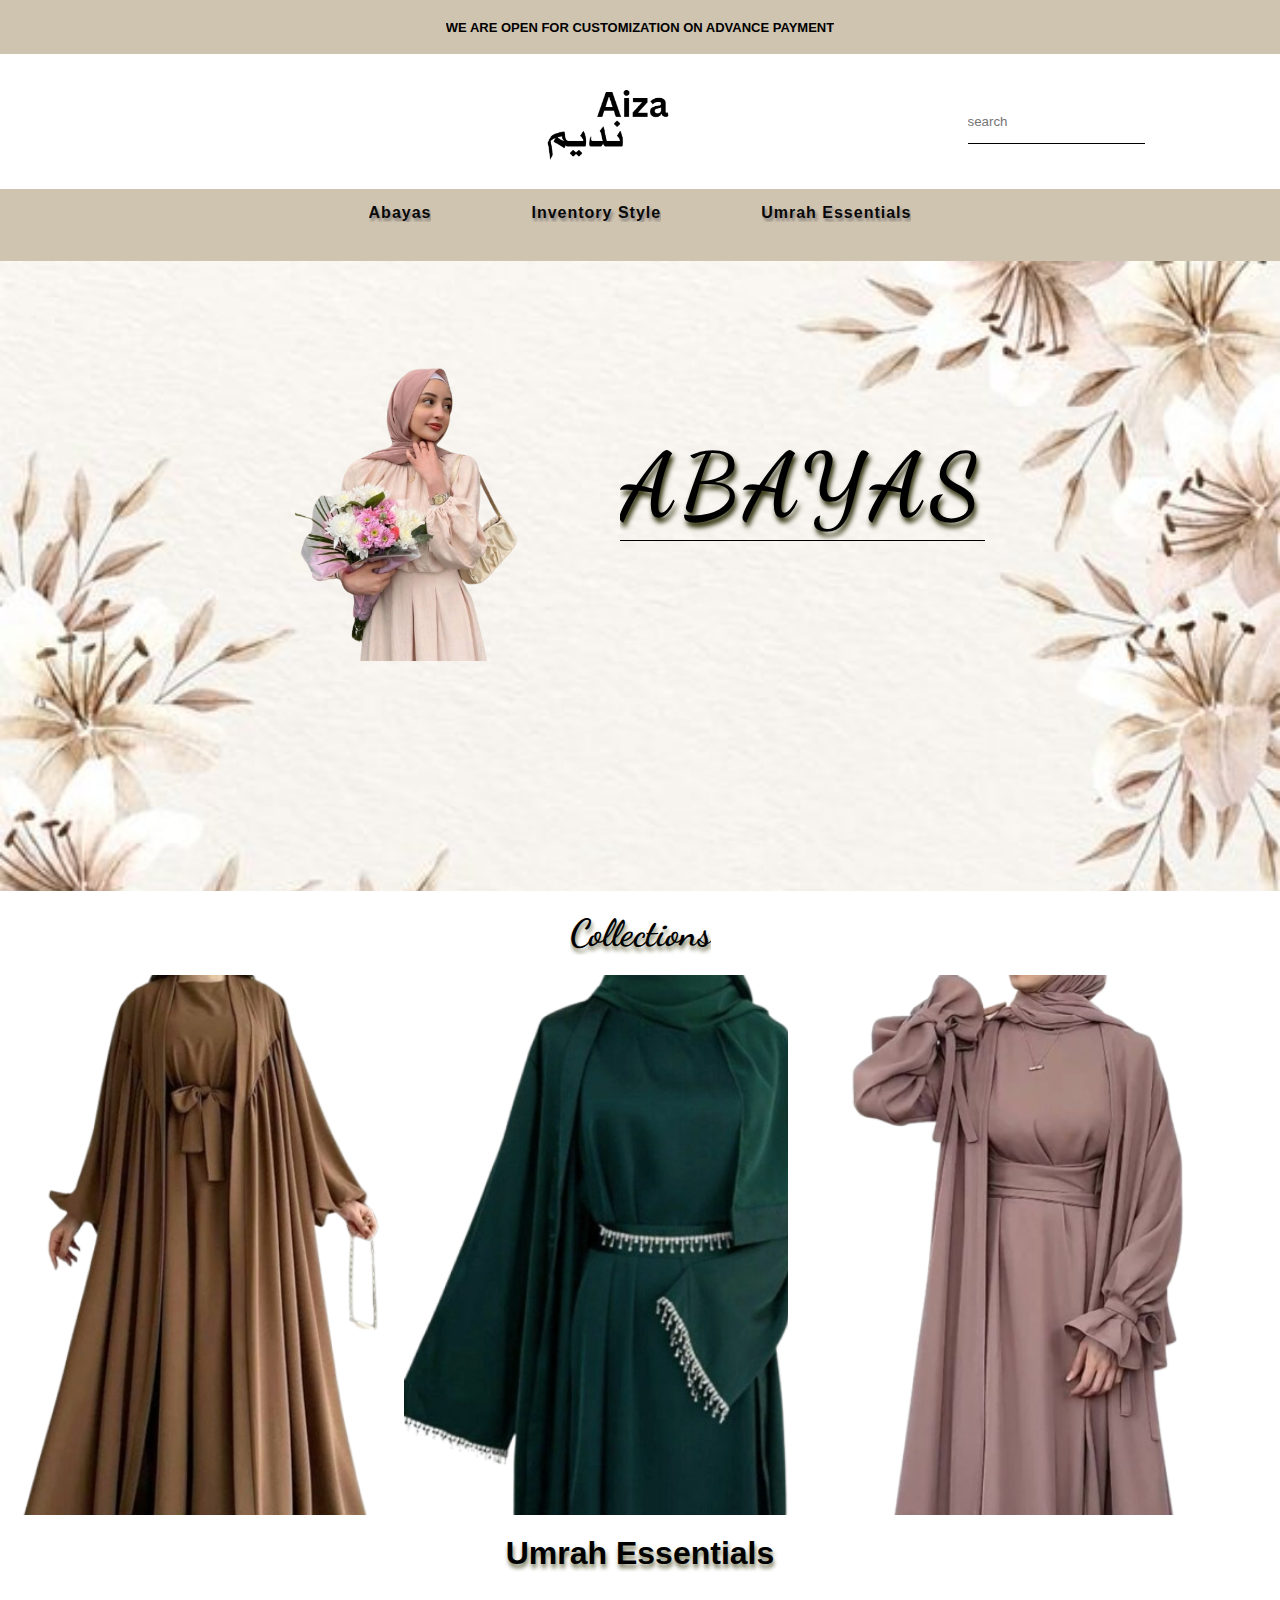
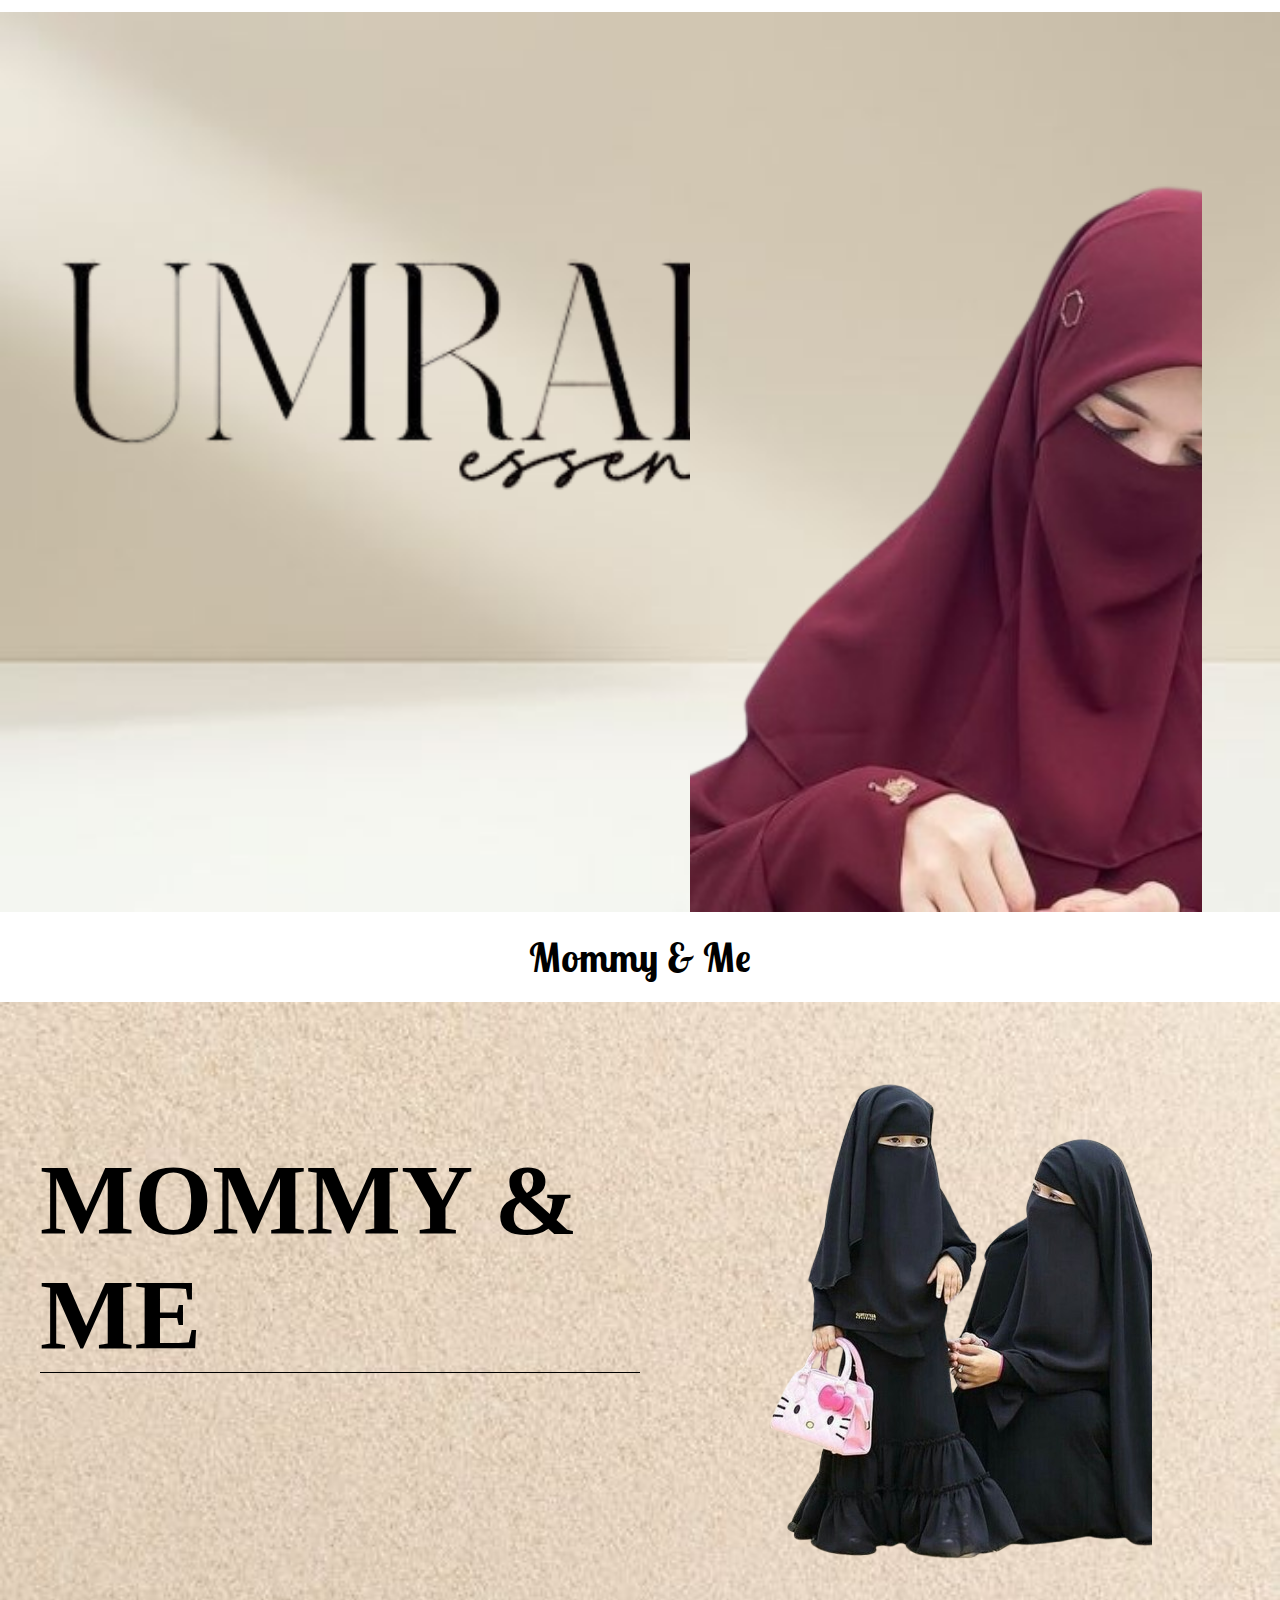
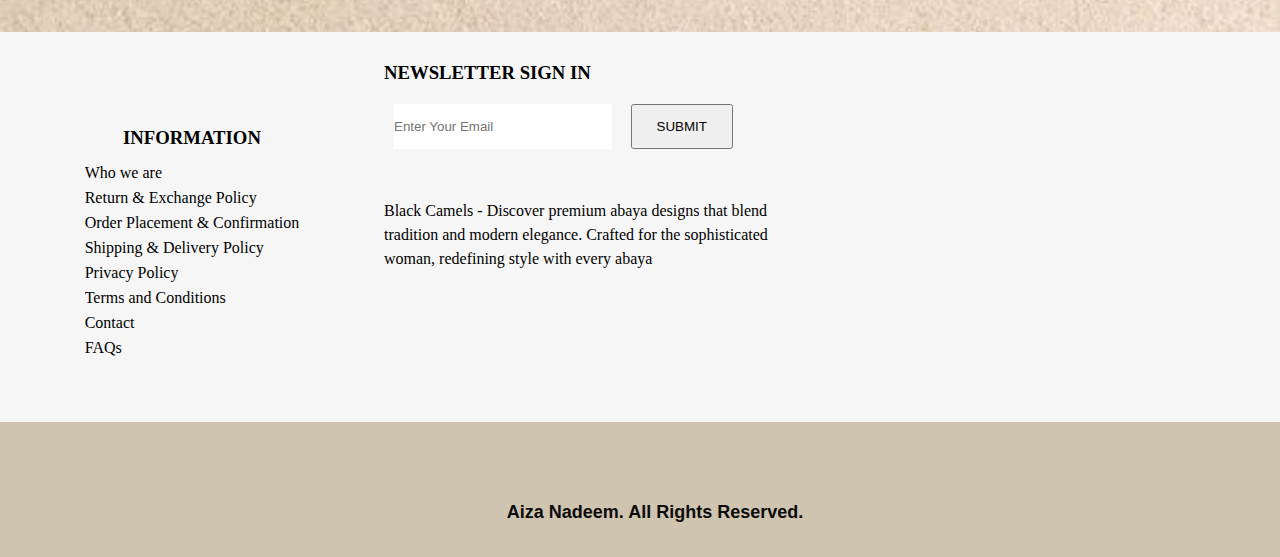
<file: index.html>
<!DOCTYPE html>
<html lang="en">
  <head>
    <meta charset="UTF-8" />
    <meta name="viewport" content="width=device-width, initial-scale=1.0" />
    <title>Document</title>
    <link
      rel="stylesheet"
      href="https://cdnjs.cloudflare.com/ajax/libs/font-awesome/6.6.0/css/all.min.css"
      integrity="sha512-Kc323vGBEqzTmouAECnVceyQqyqdsSiqLQISBL29aUW4U/M7pSPA/gEUZQqv1cwx4OnYxTxve5UMg5GT6L4JJg=="
      crossorigin="anonymous"
      referrerpolicy="no-referrer"
    />

    <link rel="stylesheet" href="style.css" />
  </head>
  <body>
    <div class="main">
      <div class="nav-head">
        <p>WE ARE OPEN FOR CUSTOMIZATION ON ADVANCE PAYMENT</p>
      </div>
      <div class="main-nav">
        <div class="icons">
          <i class="fa-brands fa-facebook"></i>
          <i class="fa-brands fa-instagram"></i>
          <i class="fa-brands fa-tiktok"></i>
          <i class="fa-brands fa-pinterest"></i>
          <i class="fa-brands fa-youtube"></i>
        </div>
        <div class="logo">
          <img src="assets/logo.png" alt="logo" />
        </div>
        <div class="nav-search">
          <div class="items">
            <input class="my-search" type="search" placeholder="search" />
            <i class="fa-solid fa-cart-shopping" class="icon"></i>
          </div>
        </div>
      </div>
      <div class="down-nav">
        <div class="anchors">
          <a href="pages/abayas.html" >Abayas</a>
          <a href="pages/Inventorystyle.html">Inventory Style</a>
          
          <a href="pages/umrah.html">Umrah Essentials</a>
         
        </div>
      </div>

      <div class="body-content">
        <div class="body">
          <div class="background">
            <div class="pic">
              <img src="assets/hijab.png" alt="" />
              <!-- <img src="hijab1.png" alt=""> -->
              <h1 class="heading">ABAYAS</h1>
            </div>
          </div>
        </div>
      </div>
      <div class="h1">
        <h3>Collections</h3>
      </div>

      <div class="collection">
        <div class="abayas">
          <div class="abaya-one"></div>
          <div class="abaya-two"></div>
          <div class="abaya-three"></div>
        </div>
      </div>

      <div class="umrah">
        <h1 class="umrah-h1">Umrah Essentials</h1>
        <div class="umarh-img">
          <div class="umrah-essential-logo"></div>
          <div class="umrah-essential-girl"></div>
        </div>
      </div>

      <div class="Mommy-me">
        <div class="out-heading">
          <h1>Mommy & Me</h1>
        </div>
        <div class="mommy">
          <div class="mommy-heading">
            <h1>MOMMY & ME</h1>
          </div>
          <div class="mommy-pic">
            <div class="picture"></div>
          </div>
        </div>
      </div>

      <div class="uper-footer">
        <div class="footer">
          <div class="footer-content-right">
            <div class="heading-footer">
              <h3>INFORMATION</h3>
            </div>
            <div class="heading-para">
              <p>Who we are</p>
              <p>Return & Exchange Policy</p>
              <p>Order Placement & Confirmation</p>
              <p>Shipping & Delivery Policy</p>
              <p>Privacy Policy</p>
              <p>Terms and Conditions</p>
              <p>Contact</p>
              <p>FAQs</p>
            </div>
          </div>
          <div class="footer-content-left">
            <div class="heading-footer-left">
              <h3>NEWSLETTER SIGN IN</h3>
            </div>
            <div class="email-section">
              <div class="footer-email-box">
                <input
                  type="email"
                  name=""
                  id=""
                  placeholder="Enter Your Email"
                  class="email"
                />
              </div>
              <button>SUBMIT</button>
            </div>
            <p class="foot-para">
              Black Camels - Discover premium abaya designs that blend tradition
              and modern elegance. Crafted for the sophisticated woman,
              redefining style with every abaya
            </p>
          </div>
        </div>
      </div>

      <div class="final-footer">
        <div class="last-footer">
          <div class="right">
            <h4>Aiza Nadeem. All Rights Reserved.</h4>
          </div>
          <div class="left"></div>
        </div>
      </div>
    </div>
  </body>
</html>
</file>
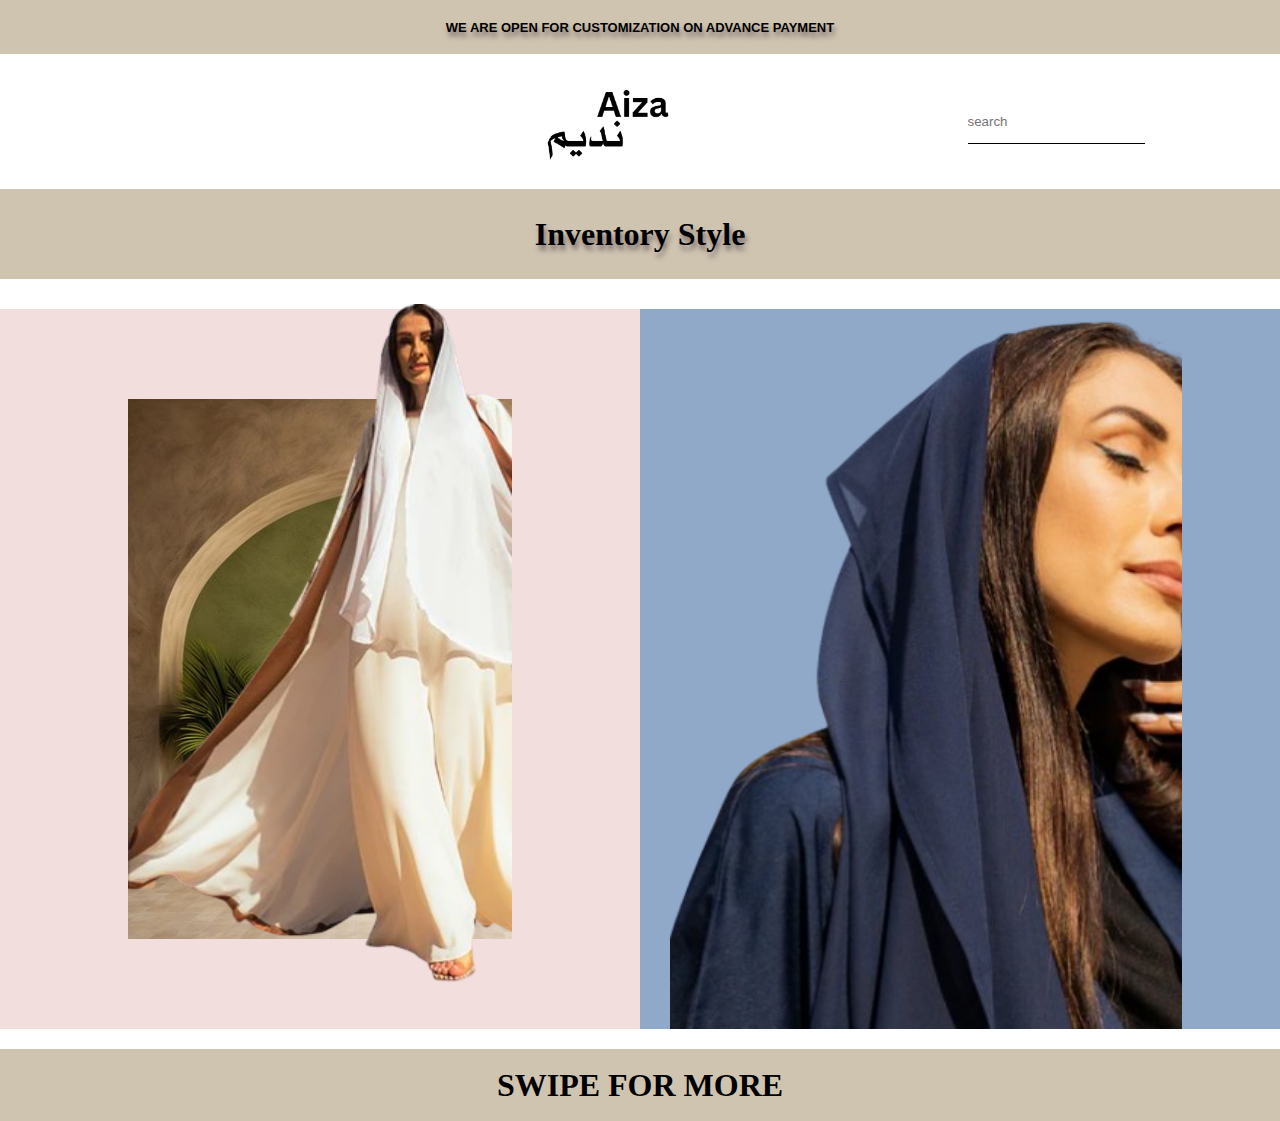
<file: pages/Inventorystyle.html>
<!DOCTYPE html>
<html lang="en">
<head>
    <meta charset="UTF-8">
    <meta name="viewport" content="width=device-width, initial-scale=1.0">
    <title>Document</title>
    <link rel="stylesheet" href="inventory.css">
    <link
    rel="stylesheet"
    href="https://cdnjs.cloudflare.com/ajax/libs/font-awesome/6.6.0/css/all.min.css"
    integrity="sha512-Kc323vGBEqzTmouAECnVceyQqyqdsSiqLQISBL29aUW4U/M7pSPA/gEUZQqv1cwx4OnYxTxve5UMg5GT6L4JJg=="
    crossorigin="anonymous"
    referrerpolicy="no-referrer"
  />
</head>
<body>
    <div class="main">
        <div class="nav-head">
          <p>WE ARE OPEN FOR CUSTOMIZATION ON ADVANCE PAYMENT</p>
        </div>
        <div class="main-nav">
          <div class="icons">
            <i class="fa-brands fa-facebook"></i>
            <i class="fa-brands fa-instagram"></i>
            <i class="fa-brands fa-tiktok"></i>
            <i class="fa-brands fa-pinterest"></i>
            <i class="fa-brands fa-youtube"></i>
          </div>
          <div class="logo">
            <img src="/assets/logo.png" alt="logo" />
          </div>
          <div class="nav-search">
            <div class="items">
              <input class="my-search" type="search" placeholder="search" />
              <i class="fa-solid fa-cart-shopping" class="icon"></i>
            </div>
          </div>
        </div>
        <!-- <div class="down-nav">
          <div class="anchors">
            <a href="pages/abayas.html" target="_blank">Abayas</a>
            <!-- <a href="pages/Inventorystyle.html">Inventory Style</a> -->
            <!-- <a href="pages/Newarrival.html">New Arrivals</a> -->
            <!-- <a href="pages/umrah.html">Umrah Essentials</a>
            <a href="pages/Hijab.html">Hijab</a>
            <!-- <a href="pages/Kids.html">Kids</a> -->
            <!-- <a href="pages/Mommy.html">Mommy & Me</a>
          </div>
        </div> --> 
            <div class="heading">
              
        <h1> Inventory Style</h1>
            </div>
        <div class="umrah-banner">
          
          <div class="umrah-main-banner">
             <div class="umrah-banner-right">
              <div class="umrah-banner-right-one">
                <div class="inner-banner"></div>

              </div>
             </div>
             <div class="umrah-banner-left">
              <div class="umrah-banner-left-one">
                
              </div>
             </div>
          </div>
        </div>


       <div class="swipe">
        <h1>SWIPE FOR MORE</h1>
       </div>
          
  
</body>

</html>
</file>
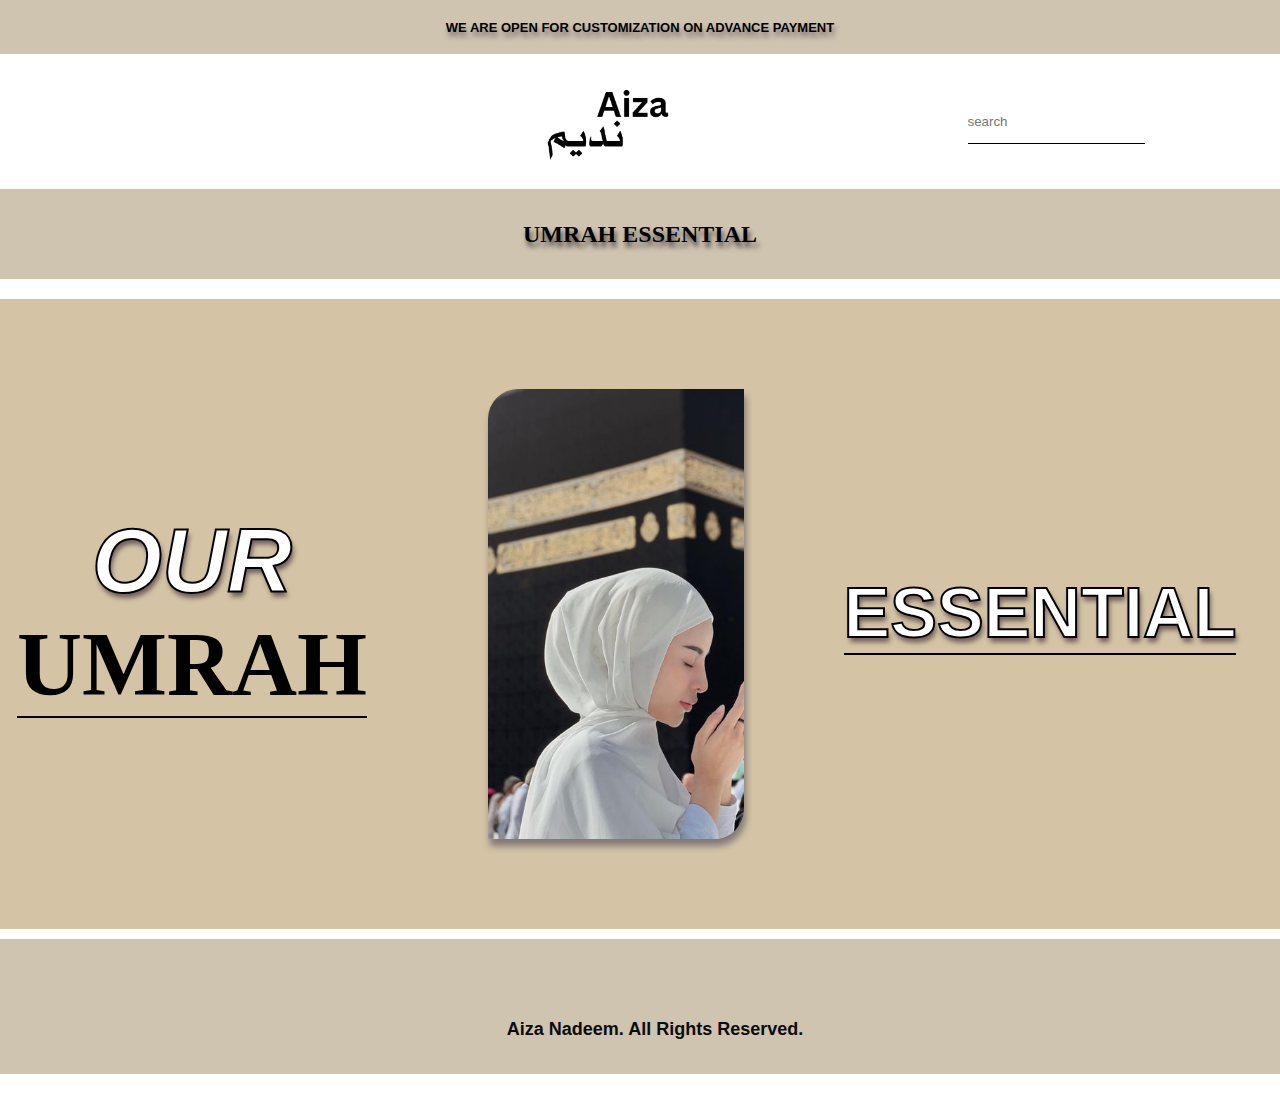
<file: pages/umrah.html>
<!DOCTYPE html>
<html lang="en">
<head>
    <meta charset="UTF-8">
    <meta name="viewport" content="width=device-width, initial-scale=1.0">
    <title>Document</title>
    <link rel="stylesheet" href="umrah.css">
    <link
    rel="stylesheet"
    href="https://cdnjs.cloudflare.com/ajax/libs/font-awesome/6.6.0/css/all.min.css"
    integrity="sha512-Kc323vGBEqzTmouAECnVceyQqyqdsSiqLQISBL29aUW4U/M7pSPA/gEUZQqv1cwx4OnYxTxve5UMg5GT6L4JJg=="
    crossorigin="anonymous"
    referrerpolicy="no-referrer"
  />
</head>
<body>
    <div class="main">
        <div class="nav-head">
          <p>WE ARE OPEN FOR CUSTOMIZATION ON ADVANCE PAYMENT</p>
        </div>
        <div class="main-nav">
          <div class="icons">
            <i class="fa-brands fa-facebook"></i>
            <i class="fa-brands fa-instagram"></i>
            <i class="fa-brands fa-tiktok"></i>
            <i class="fa-brands fa-pinterest"></i>
            <i class="fa-brands fa-youtube"></i>
          </div>
          <div class="logo">
            <img src="/assets/logo.png" alt="logo" />
          </div>
          <div class="nav-search">
            <div class="items">
              <input class="my-search" type="search" placeholder="search" />
              <i class="fa-solid fa-cart-shopping" class="icon"></i>
            </div>
          </div>
        </div>

        <div class="umrah-heading">
          <h2>UMRAH ESSENTIAL</h2>
        </div>

        <div class="umrah-banner">
          <div class="umrah-heading-one">
            <h1><i>OUR</i></h1>
            <h2>UMRAH</h2>
          </div>
          <div class="umrah-pic">
            <div class="my-umrah-pic"></div>
          </div>
          <div class="umrah-heading-two">
            <h1>ESSENTIAL</h1>
          </div>
        </div>

        <div class="final-footer">
          <div class="last-footer">
            <div class="right">
              <h4>Aiza Nadeem. All Rights Reserved.</h4>
            </div>
            <div class="left"></div>
          </div>
        </div>
        </div>
        </body>
        </html>
</file>
<file: style.css>
@import url('https://fonts.googleapis.com/css2?family=Dancing+Script:wght@400..700&family=Updock&display=swap');
@import url('https://fonts.googleapis.com/css2?family=Arima:wght@100..700&family=Dancing+Script:wght@400..700&family=Lobster+Two:ital,wght@0,400;0,700;1,400;1,700&family=Pacifico&family=Sevillana&family=Smooch&family=Updock&display=swap');

* {
  margin: 0;
  padding: 0;
  box-sizing: border-box;
  overflow-x: hidden;
}

.nav-head {
  height: 6vh;
  width: 100vw;
  /* background-color: rgb(8, 79, 97); */
  background-color: #cfc4b0;
  display: flex;
  justify-content: center;
  align-items: center;
  color: #000000;
  font-family: sans-serif;
  font-weight: 600;
  font-size: 13px;
}
.main-nav {
  height: 15vh;
  width: 100vw;
  display: flex;
}

.h1 {
  display: flex;
  justify-content: center;
  font-size: 2rem;
  padding-top: 20px;
  align-items: center;
  font-weight: 600;
  font-family: "Dancing Script", cursive;
  text-shadow: 1px 4px 4px rgb(118, 119, 87);
}

.icons {
  height: 15vh;
  width: 30vw;
  display: flex;
  justify-content: center;
  align-items: center;
  gap: 20px;
}
.icons i {
  font-size: 20px;
  /* text-shadow: 2px 3px 3px rgb(129, 122, 122); */
}
.down-nav {
  height: 8vh;
  width: 100vw;
  /* background-color: black; */
  background-color: #cfc4b0;
}
.logo {
  height: 15vh;
  width: 35vw;
  /* background-color: blue; */
  display: flex;
  justify-content: center;
  align-items: center;
}
.logo img {
  height: 80px;
  color: black;
}
.nav-search {
  height: 15vh;
  width: 35vw;
  /* background-color: brown; */
  display: flex;
  justify-content: center;
  align-items: center;
}
.my-search {
  height: 5vh;
  background-color: none;
  border: none;
  border-bottom: 1px solid black;
}
.anchors {
  padding-top: 15px;
  display: flex;
  justify-self: center;
  align-items: center;
  gap: 100px;
}
.anchors a {
  color: #080808;
  font-weight: 600;
  letter-spacing: 1px;
  font-family: sans-serif;
  text-decoration: none;
  text-shadow: 2px 3px 3px rgb(129, 122, 122);
}

.background {
  background-image: url(assets/bck.jpg);
  height: 70vh;
  width: 100vw;
  background-size: cover;
}
.pic {
  display: flex;
  justify-content: center;
  align-items: center;
}
.pic img {
  height: 400px;
  margin-right: 100px;
}
.heading {
  /* font-family: sans-serif; */
  font-weight: 600;
  font-size: 90px;
  padding-top: 50px;
  letter-spacing: 5px;
  text-shadow: 2px 5px 5px rgb(45, 46, 9);
  border-bottom: 1px solid black;
  font-family: "Dancing Script", cursive;
}
.abayas {
  margin-top: 20px;
  height: 60vh;
  width: 100vw;
  display: flex;
  gap: 20px;
}
.abaya-one {
  height: 80vh;
  width: 30vw;
  /* background-color: orange; */
  background-image: url(assets/abaya-one.png);
  background-size: cover;
}
.abaya-two {
  height: 80vh;
  width: 30vw;
  /* background-color: orange; */
  background-image: url(assets/abaya-two.png);
  background-size: cover;
}
.abaya-three {
  height: 80vh;
  width: 30vw;
  /* background-color: orange; */
  background-image: url(assets/abaya-three.png);
  background-size: cover;
}
.umrah-h1 {
  display: flex;
  justify-content: center;
  align-items: center;
  padding-top: 20px;
  font-weight: 600;
  /* font-family: sans-serif; */
  font-family: "Dancing Script", cursive;
  text-shadow: 1px 4px 4px rgb(118, 119, 87);
  font-family: sans-serif;
}
.umarh-img {
  height: 100vh;
  width: 100vw;
  background-image: url(assets/umrah.jpg);
  background-size: cover;
  margin-top: 40px;
  display: flex;
}
.umrah-essential-logo {
  margin-top: 180px;
  height: 40vh;
  width: 50vw;
  background-image: url(assets/umrah-essential.png);
  margin-left: 50px;
  background-size: cover;
}
.umrah-essential-girl {
  height: 100vh;
  width: 40vw;
  background-image: url(assets/umrah-girl.png);
  background-size: cover;
}
.mommy {
  margin-top: 20px;
  height: 70vh;
  width: 100vw;
  background-color: aqua;
  background-image: url(assets/pale-sand.jpg);
  background-size: cover;
  display: flex;
}
.out-heading h1 {
  display: flex;
  justify-content: center;
  align-items: center;
  font-family: "Lobster Two", sans-serif;
  padding-top: 20px;
  font-size: 40px;
  
}
.mommy-heading {
  height: 70vh;
  width: 50vw;
  border-bottom: 1px solid black;
  margin-top: 80px;
  font-size: 50px;
}

.mommy-heading h1{
  border-bottom: 1px solid black;
  margin-left: 40px;
  margin-top: 60px;
}
.mommy-pic {
  height: 60vh;
  width: 50vw;
  margin-top: 60px;
  /* background-color: rgb(0, 128, 117); */
  display: flex;
  justify-content: center;
  align-items: center;

  background-size: cover;
}
.picture {
  height: 60vh;
  width: 30vw;
  /* background-color: aqua; */
  background-image: url(assets/mommy.png);
}
.footer{
  height: 40vh;
  margin-top: 30px;
  width: 100vw;
  display: flex;
  /* background-color: chartreuse; */
}
.footer-content-right{
  height: 40vh;
  width: 30vw;
  /* background-color: aqua; */
  display: flex;
  justify-content: center;
  align-items: center;
  flex-direction: column;
  line-height: 25px
 

}

.uper-footer{
  background-color: #F6F6F6;
}
.heading-para{
  margin-top: 10px;
}
.footer-content-left{
  height: 40vh;
  width: 30vw;
  /* background-color: rgb(28, 34, 34); */
}
.email-section{
  display: flex;
  gap: 19px;
  margin-top: 20px;
}

.email{
  border: none;
  background-color: none;
  height: 5vh;
  width: 17vw;
  margin-left: 10px;
  color: black;
}
button{
   height:5vh;
   width: 8vw;
}
.anchors a:hover{
       border-bottom: 2px solid rgb(2, 2, 2) ;
       font-size: 1.2rem;
}
.icons i:hover{
  font-size: 30px;
}
.foot-para{

  margin-top: 50px;
  line-height: 1.5rem;
}

.last-footer{
  /* margin-top: 30px; */
  height: 15vh;
  width: 100vw;
  background-color: #CFC4B0;
}
.right{
  height:20vh ;
  width: 100vw;
  display: flex;
  justify-content: center;
  align-items: center;
  font-size: 18px;
 padding-left: 30px;
 font-family: arial;
  
}
.right h4{
  display: flex;
  justify-content: center;
  align-items: center;
  color: #0c0c0c;
}
</file>
<file: pages/inventory.css>
*{
    margin: 0;
    padding: 0;
    box-sizing: border-box;
  }
  
  body{
    overflow-x: hidden;
  }
  .nav-head {
      height: 6vh;
      width: 100vw;
      /* background-color: rgb(8, 79, 97); */
      background-color: #cfc4b0;
      display: flex;
      justify-content: center;
      align-items: center;
      color: #000000;
      font-family: sans-serif;
      font-weight: 600;
      font-size: 13px;
      text-shadow: 2px 5px 5px rgb(124, 110, 110);
    }
    .main-nav {
      height: 15vh;
      width: 100vw;
      display: flex;
    }
    
    .h1 {
      display: flex;
      justify-content: center;
      font-size: 2rem;
      padding-top: 20px;
      align-items: center;
      font-weight: 600;
      font-family: "Dancing Script", cursive;
      text-shadow: 1px 4px 4px rgb(118, 119, 87);
    }
    
    .icons {
      height: 15vh;
      width: 30vw;
      display: flex;
      justify-content: center;
      align-items: center;
      gap: 20px;
    }
    .icons i {
      font-size: 20px;
      /* text-shadow: 2px 3px 3px rgb(129, 122, 122); */
    }
    .down-nav {
      height: 8vh;
      width: 100vw;
      /* background-color: black; */
      background-color: #cfc4b0;
    }
    .logo {
      height: 15vh;
      width: 35vw;
      /* background-color: blue; */
      display: flex;
      justify-content: center;
      align-items: center;
    }
    .logo img {
      height: 80px;
      color: black;
    }
    .nav-search {
      height: 15vh;
      width: 35vw;
      /* background-color: brown; */
      display: flex;
      justify-content: center;
      align-items: center;
    }
  
    .my-search {
      height: 5vh;
      background-color: none;
      border: none;
      border-bottom: 1px solid black;
    }
  
     .anchors {
      padding-top: 15px;
      display: flex;
      justify-self: center;
      align-items: center;
      gap: 100px;
    }
    .anchors a {
      color: #080808;
      font-weight: 600;
      letter-spacing: 1px;
      font-family: sans-serif;
      text-decoration: none;
      text-shadow: 2px 3px 3px rgb(129, 122, 122);
    }
    .anchors a:hover{
      border-bottom: 2px solid rgb(2, 2, 2) ;
      font-size: 1.2rem;
  }
  .icons i:hover{
    font-size: 30px;
  }
  
  .umrah-main-banner{
    margin-top: 30px;
    height: 80vh;
    width: 100vw;
    /* background-color: aqua; */
    background-color: #91A9C8; 
    display: flex;
  }
  .umrah-banner-right{
    height: 80vh;
    width: 50vw;
    background-color: rgb(243, 222, 222);
    display: flex;
    justify-content: center;
    align-items: center;
  }
  .umrah-banner-left{
    display: flex;
    justify-content: center;
    align-items: center;
   
  }
  .umrah-banner-left-one {
    height: 80vh;
    margin-left: 30px;
    width: 40vw;
    /* background-color: #91A9C8; */
    /* background-image: url(/assets/umrah-banner.png); */
    background-image: url(/assets/umrah-banner.png);
    background-size: cover;
  }
  .umrah-banner-right-one{
    height: 60vh;
    width: 30vw;
    /* background-color: orange; */
    background-image: url(/assets/background.jpg);
    background-size: cover;
    display: flex;
    justify-content: center;
    align-items: center;
  
  }
  .inner-banner{
    height: 80vh;
    width: 30vw;
    /* background-color: aquamarine; */
    background-image: url(/assets/umrah-banner-2.png);
    margin-bottom: 10px;
    background-size: cover;
    padding-right: 20px;
  }
  .heading{
    height: 10vh;
    width: 100vw;
    background-color: #cfc4b0;
    display: flex;
    justify-content: center;
    align-items: center;
  }
  .heading h1{
    text-shadow: 2px 5px 5px rgb(124, 110, 110);
  }
  
  .swipe{
    margin-top: 20px;
    display: flex;
    justify-content: center;
    align-items: center;
    height: 8vh;
    width: 100vw;
    background-color: #cfc4b0;
  }
</file>
<file: pages/umrah.css>
* {
  margin: 0;
  padding: 0;
  box-sizing: border-box;
}

body {
  overflow-x: hidden;
}
.nav-head {
  height: 6vh;
  width: 100vw;
  /* background-color: rgb(8, 79, 97); */
  background-color: #cfc4b0;
  display: flex;
  justify-content: center;
  align-items: center;
  color: #000000;
  font-family: sans-serif;
  font-weight: 600;
  font-size: 13px;
  text-shadow: 2px 5px 5px rgb(124, 110, 110);
}
.main-nav {
  height: 15vh;
  width: 100vw;
  display: flex;
}

.h1 {
  display: flex;
  justify-content: center;
  font-size: 2rem;
  padding-top: 20px;
  align-items: center;
  font-weight: 600;
  font-family: "Dancing Script", cursive;
  text-shadow: 1px 4px 4px rgb(118, 119, 87);
}

.icons {
  height: 15vh;
  width: 30vw;
  display: flex;
  justify-content: center;
  align-items: center;
  gap: 20px;
}
.icons i {
  font-size: 20px;
  /* text-shadow: 2px 3px 3px rgb(129, 122, 122); */
}
.down-nav {
  height: 8vh;
  width: 100vw;
  /* background-color: black; */
  background-color: #cfc4b0;
}
.logo {
  height: 15vh;
  width: 35vw;
  /* background-color: blue; */
  display: flex;
  justify-content: center;
  align-items: center;
}
.logo img {
  height: 80px;
  color: black;
}
.nav-search {
  height: 15vh;
  width: 35vw;
  /* background-color: brown; */
  display: flex;
  justify-content: center;
  align-items: center;
}

.my-search {
  height: 5vh;
  background-color: none;
  border: none;
  border-bottom: 1px solid black;
}

.umrah-heading {
  height: 10vh;
  width: 100vw;
  background-color: #cfc4b0;
  display: flex;
  justify-content: center;
  align-items: center;
  text-shadow: 2px 5px 5px rgb(75, 68, 68);
}
.umrah-banner {
  height: 70vh;
  width: 100vw;
  margin-top: 20px;
  background-color: #d4c4a5;
  display: flex;
  /* display: flex;
    justify-content: center;
    align-items: center; */
  gap: 40px;
}

.umrah-heading-one {
  height: 70vh;
  width: 30vw;
  /* background-color: rgb(182, 182, 50); */
  display: flex;
  justify-content: center;
  align-items: center;
  flex-direction: column;
}
.umrah-heading-one h1 {
  font-size: 90px;
  font-family: sans-serif;
  color: white;
  /* -webkit-text-stroke: 2px solid black; */
  color: white; /* Text ka andar ka color */
  -webkit-text-stroke: 2px black;
  text-shadow: 2px 5px 5px rgb(110, 93, 93);
}

.umrah-heading-one h2 {
  font-size: 90px;
  /* text-decoration: underline; */
  border-bottom: 2px solid black;
}

.umrah-pic {
  height: 70vh;
  width: 30vw;
  /* background-color: rgb(50, 182, 61); */
  display: flex;
  justify-content: center;
  align-items: center;
  
}
.umrah-heading-two {
  height: 70vh;
  width: 30vw;
  display: flex;
  justify-content: center;
  align-items: center;
}

.my-umrah-pic{
  height: 50vh;
  width: 20vw;
  /* background-color: orange; */
  background-image: url(/assets/06af639b5350d0b6e176f5f594698e58.jpg);
  background-size: cover;
  border-top-left-radius: 30px;
  border-bottom-right-radius: 30px;
  box-shadow: 2px 7px 7px rgb(129, 119, 119);
 
}

.umrah-heading-two h1{

 font-size: 70px;
  font-family: sans-serif;
  color: white;
  /* -webkit-text-stroke: 2px solid black; */
  color: white; /* Text ka andar ka color */
  -webkit-text-stroke: 2px black;
  text-shadow: 2px 5px 5px rgb(110, 93, 93);
  border-bottom: 2px solid black;
}
.last-footer{
  margin-top: 10px;
  height: 15vh;
  width: 100vw;
  background-color: #CFC4B0;
  
}
.right{
  height:20vh ;
  width: 100vw;
  display: flex;
  justify-content: center;
  align-items: center;
  font-size: 18px;
 padding-left: 30px;
 font-family: arial;
  
}
.right h4{
  display: flex;
  justify-content: center;
  align-items: center;
  color: #0c0c0c;
}
</file>
